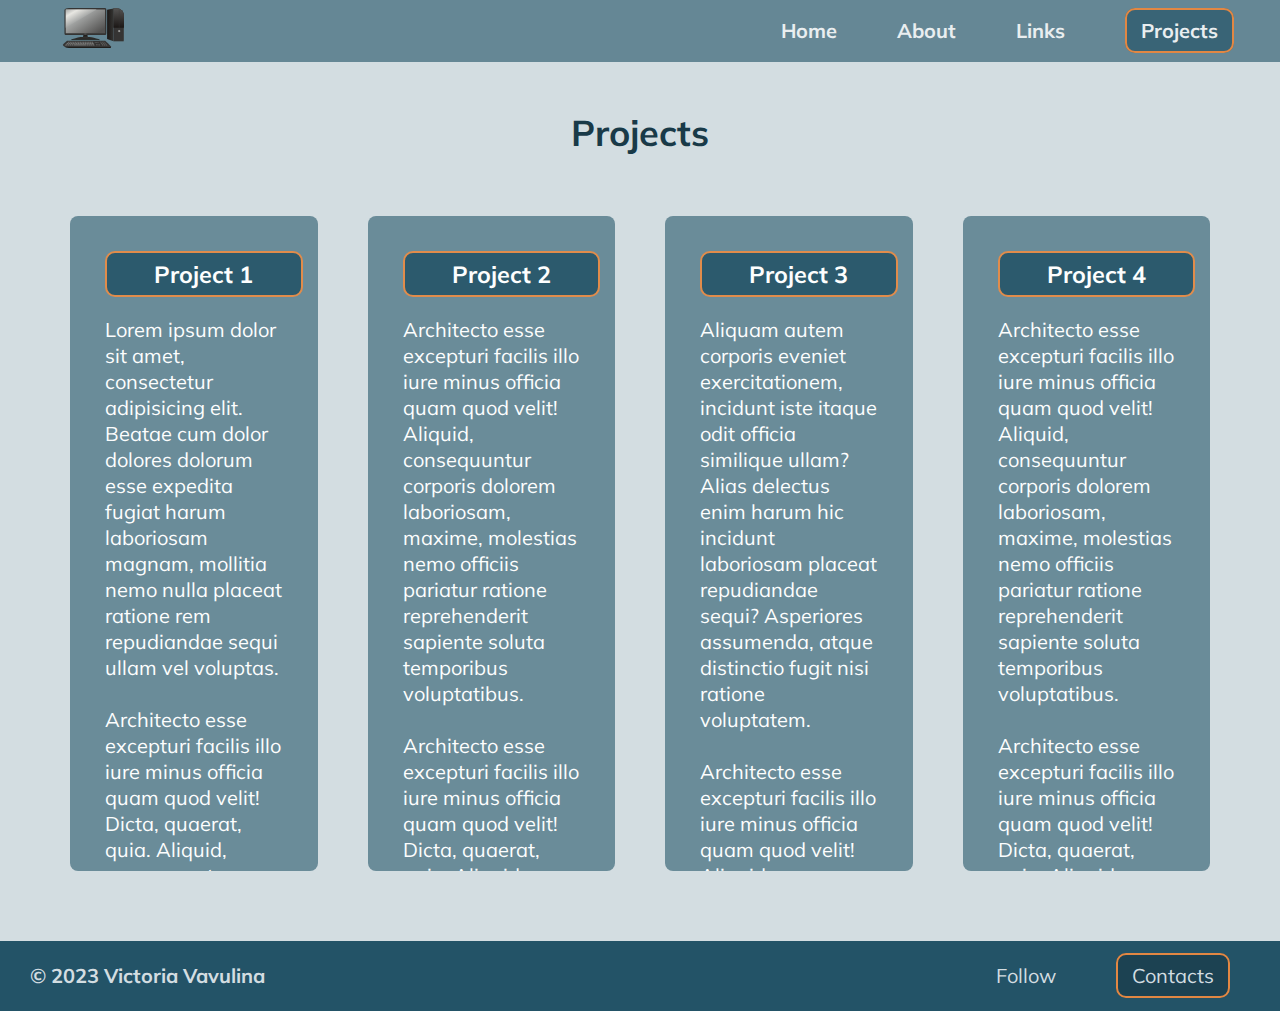
<file: projects.html>
<!DOCTYPE html>
<html lang="zxx">
<head>
    <meta charset="UTF-8">
    <link href="https://fonts.googleapis.com/css2?family=Mulish&display=swap" rel="stylesheet">
    <link rel="stylesheet" href="CSS/style.css">
    <title>Projects</title>
</head>
<body>
<div class="project_container">
    <header class="main_header">
        <a class="main_header__logo" href="#">
            <img class="logo__hover" src="Images/logo.svg" alt="PC computer.">
        </a>
        <nav class="main_nav">
            <ul class="main_nav__items">
                <li class="main_nav__item">
                    <a id="home" href="index.html">Home</a>
                </li>
                <li class="main_nav__item">
                    <a id="about" href="#">About</a>
                </li>
                <li class="main_nav__item">
                    <a id="links" href="#">Links</a>
                </li>
                <li class="main_nav__item">
                    <a id="projects" href="projects.html">Projects</a>
                </li>
            </ul>
        </nav>
    </header>
    <section class="body__container_4" id="projects__page">
        <section>
            <div class="main_page__title_4">
                <h2>Projects</h2>
            </div>
            <div class="main_page__body_4">
                <div class="text_box">
                    <h3 class="project__h3">Project 1</h3>
                    <p>Lorem ipsum dolor sit amet, consectetur adipisicing elit.
                        Beatae cum dolor dolores dolorum esse expedita fugiat harum laboriosam magnam,
                        mollitia nemo nulla placeat ratione rem repudiandae sequi ullam vel voluptas.
                        <br>
                        <br>
                        Architecto esse excepturi facilis illo iure minus officia quam quod velit!
                        Dicta, quaerat, quia. Aliquid, consequuntur corporis dolorem laboriosam,
                        maxime, molestias nemo officiis pariatur ratione
                        reprehenderit sapiente soluta temporibus voluptatibus.
                </div>
                <div class="text_box">
                    <h3 class="project__h3">Project 2</h3>
                    <p>
                        Architecto esse excepturi facilis illo iure minus officia quam quod velit! Aliquid, consequuntur
                        corporis dolorem laboriosam, maxime,
                        molestias nemo officiis pariatur ratione reprehenderit sapiente soluta temporibus voluptatibus.
                        <br>
                        <br>
                        Architecto esse excepturi facilis illo iure minus officia quam quod velit!
                        Dicta, quaerat, quia. Aliquid, consequuntur corporis dolorem laboriosam,
                        maxime, molestias nemo officiis pariatur ratione
                        reprehenderit sapiente soluta temporibus voluptatibus.
                    </p>
                </div>
                <div class="text_box">
                    <h3 class="project__h3">Project 3</h3>
                    <p>
                        Aliquam autem corporis eveniet exercitationem, incidunt iste itaque odit officia similique
                        ullam? Alias delectus enim harum hic incidunt laboriosam placeat repudiandae sequi? Asperiores
                        assumenda, atque distinctio fugit nisi ratione voluptatem.
                        <br>
                        <br>
                        Architecto esse excepturi facilis illo iure minus officia quam quod velit!
                        Aliquid, consequuntur corporis dolorem laboriosam,
                        maxime, molestias nemo officiis pariatur ratione
                        reprehenderit sapiente soluta temporibus voluptatibus.
                    </p>
                </div>
                <div class="text_box">
                    <h3 class="project__h3">Project 4</h3>
                    <p> Architecto esse excepturi facilis illo iure minus officia quam quod velit! Aliquid, consequuntur
                        corporis dolorem laboriosam, maxime,
                        molestias nemo officiis pariatur ratione reprehenderit sapiente soluta temporibus voluptatibus.
                        <br>
                        <br>
                        Architecto esse excepturi facilis illo iure minus officia quam quod velit!
                        Dicta, quaerat, quia. Aliquid, consequuntur corporis dolorem laboriosam,
                        maxime, molestias nemo officiis pariatur ratione
                        reprehenderit sapiente soluta temporibus voluptatibus.
                    </p>
                </div>
            </div>
        </section>
    </section>
</div>
<footer class="footer">
    <h4 class="main_footer__item, main_footer__left">
        &copy; 2023 Victoria Vavulina
    </h4>
    <ul class="main_footer__right">
        <li class="main_footer__item">
            <a id="follow_me">Follow</a>
        </li>
        <li class="main_footer__item">
            <a id="contact_me">Contacts</a>
        </li>
    </ul>
</footer>
</body>
</html>
</file>
<file: CSS/style.css>
body {
    font-family: 'Mulish', sans-serif;
    font-size: 20px;
    line-height: 130%;
    background: #d3dde1;
    padding: 0;
    /*position: relative;*/
    margin: 3px 0 0 0 ;
    height: 100vh;
}

.main {
    display: flex;
    flex-direction: column;
}

.main_header {
    width: 100%;
    background: #658795;
    position: fixed;
    top: 0;
    left: 0;
    padding: 0.5rem 1rem;
    z-index: 7;
    display: flex;
    align-items: center;
    justify-content: space-between;
}

.main_header__logo img {
    margin: 0 45px;
    height: 2.5rem;
}

.main_nav__items {
    margin: 0;
    padding-right: 32px;
    list-style: none;
    font-weight: bold;
    display: flex;
    align-items: center;
}

.main_nav__item {
    margin: 0 30px;
}

.main_nav__item a {
    text-decoration: none;
    color: #e9eef0;
}

#projects {
    padding: 8px 14px;
    background: #396476;
    border-radius: 10px;
    border: 2px solid #e28743;
}

#projects:hover,
#projects:active {
    background: #235367;
    color: #e28743;
}

#home:hover,
#about:hover,
#links:hover,
#home:active,
#about:active,
#links:active {
    font-weight: bolder;
    color: #e28743;
    text-decoration: underline;
}

.logo__hover:hover,
.logo__hover:active {
    padding: 3px;
    border: 2px solid #e28743;
}

h1 {
    font-size: 40px;
    text-align: center;
}

img {
    margin: auto;
    height: 270px;
    border-radius: 8px;
}

.main {
    flex: 1 0 auto;
}

.intro {
    display: flex;
    justify-content: space-evenly;
    align-items: center;
    margin-bottom: 25px;
}

.main_page {
    width: 85%;
    margin: 105px auto;
}

.main_page__title_1 {
    color: #193a48;
}

.main_page__image_1 {
    padding: 20px;
    text-align: center;
}

.main_page__body_1 {
    display: flex;
    justify-content: center;
    align-items: center;
}

.text_box {
    color: #193a48;
    width: 85%;
    overflow-y: scroll;
    overflow-x: hidden;
}

#main_text_box {
    background: transparent;
    height: 27vh;
}

.text_box {
    background-color: #658795;
    opacity: 95%;
    padding: 35px;
    color: white;
    text-align: left;
    border-radius: 8px;
    justify-content: center;
    font-size: 20px;
    width: 85%;
    height: 65vh;
    overflow-y: scroll;
    overflow-x: hidden;
}

.text_box__h2 {
    margin: 0;
    text-align: center;
}

/*#body_1_text_box {*/
/*    height: 30vh;*/
/*    background-color: transparent;*/
/*}*/

.main_page__body_1 p {
    color: #193a48;
}

.body__container {
    display: flex;
    margin: 0 auto;
}

.side_menu__container {
    display: flex;
    flex-direction: column;
    align-items: center;
    color: #193a48;
}

.side_menu__title {
    visibility: hidden;
}

.side_menu_1 {
    background: #d3dde1;
    border-right: 2px solid #bdcbd1;
    height: 100vh;
}

.side_menu__items {
    list-style: none;
    font-weight: bold;
    display: flex;
    flex-direction: column;
    margin-top: 20px;
    padding: 34px;
    text-align: center;
}

.side_menu__item {
    padding: 20px;
}

.side_menu_list_a a {
    text-decoration: none;
    color: #193a48;
}

.side_menu_a:hover,
.side_menu_a:active {
    color: #e28743;
}

.side_menu__item:hover,
.side_menu__item:active {
    font-weight: bolder;
    color: #e28743;
    text-decoration: underline;
    cursor: pointer;
}

.footer {
    width: 100%;
    background: #235367;
    height: 70px;
    display: flex;
    align-items: center;
    justify-content: space-between;
    color: #d3dde1;
    flex-shrink: 0;
    /*position: absolute;*/
    bottom: 0;
    left: 0;
}

.main_footer__left {
    padding-left: 30px;
}

.main_footer__right {
    padding-right: 20px;
    display: flex;
    align-content: center;
    list-style: none;
}

.main_footer__item {
    margin: 0 30px;
    padding: 0;
}

#contact_me {
    padding: 8px 14px;
    background: #1c4252;
    border-radius: 10px;
    border: 2px solid #e28743;
}

#contact_me:hover,
#contact_me:active {
    background: #193a48;
    color: #e28743;
    cursor: pointer;
}

#follow_me:hover,
#follow_me:active {
    color: #e28743;
    text-decoration: underline;
    cursor: pointer;
}
/*----------------------- Main End */

/*----------------------- Project Starts */

.project_container {
    margin: 0 auto;
}

.main_nav__item {
    margin: 0 30px;
}

.main_nav__item a {
    text-decoration: none;
    color: #e9eef0;
}

#projects {
    padding: 8px 14px;
    background: #396476;
    border-radius: 10px;
    border: 2px solid #e28743;
}

#projects:hover,
#projects:active {
    background: #235367;
    color: #e28743;
}

#home:hover,
#about:hover,
#links:hover,
#home:active,
#about:active,
#links:active {
    font-weight: bolder;
    color: #e28743;
    text-decoration: underline;
}

.logo__hover:hover,
.logo__hover:active {
    padding: 3px;
    border: 2px solid #e28743;
}

.main_page__title_4 h2 {
    margin: 60px;
    padding: 60px 0 10px 0;
    text-align: center;
    font-size: 36px;
    color: #193a48;
}

.main_page__body_4 {
    padding: 0 70px 70px 70px;
    display: flex;
    align-items: flex-start;
    justify-content: space-evenly;
    gap: 50px;
}

.project__h3 {
    padding: 8px;
    background: #235367;
    border: 2px solid #e28743;
    border-radius: 10px;
    width: 100%;
    align-content: center;
    text-align: center;
    margin: 0;
}

.project__h3:hover,
.project__h3:active {
    background: #193a48;
    color: #e28743;
    text-decoration: underline;
    cursor: pointer;
}
</file>
